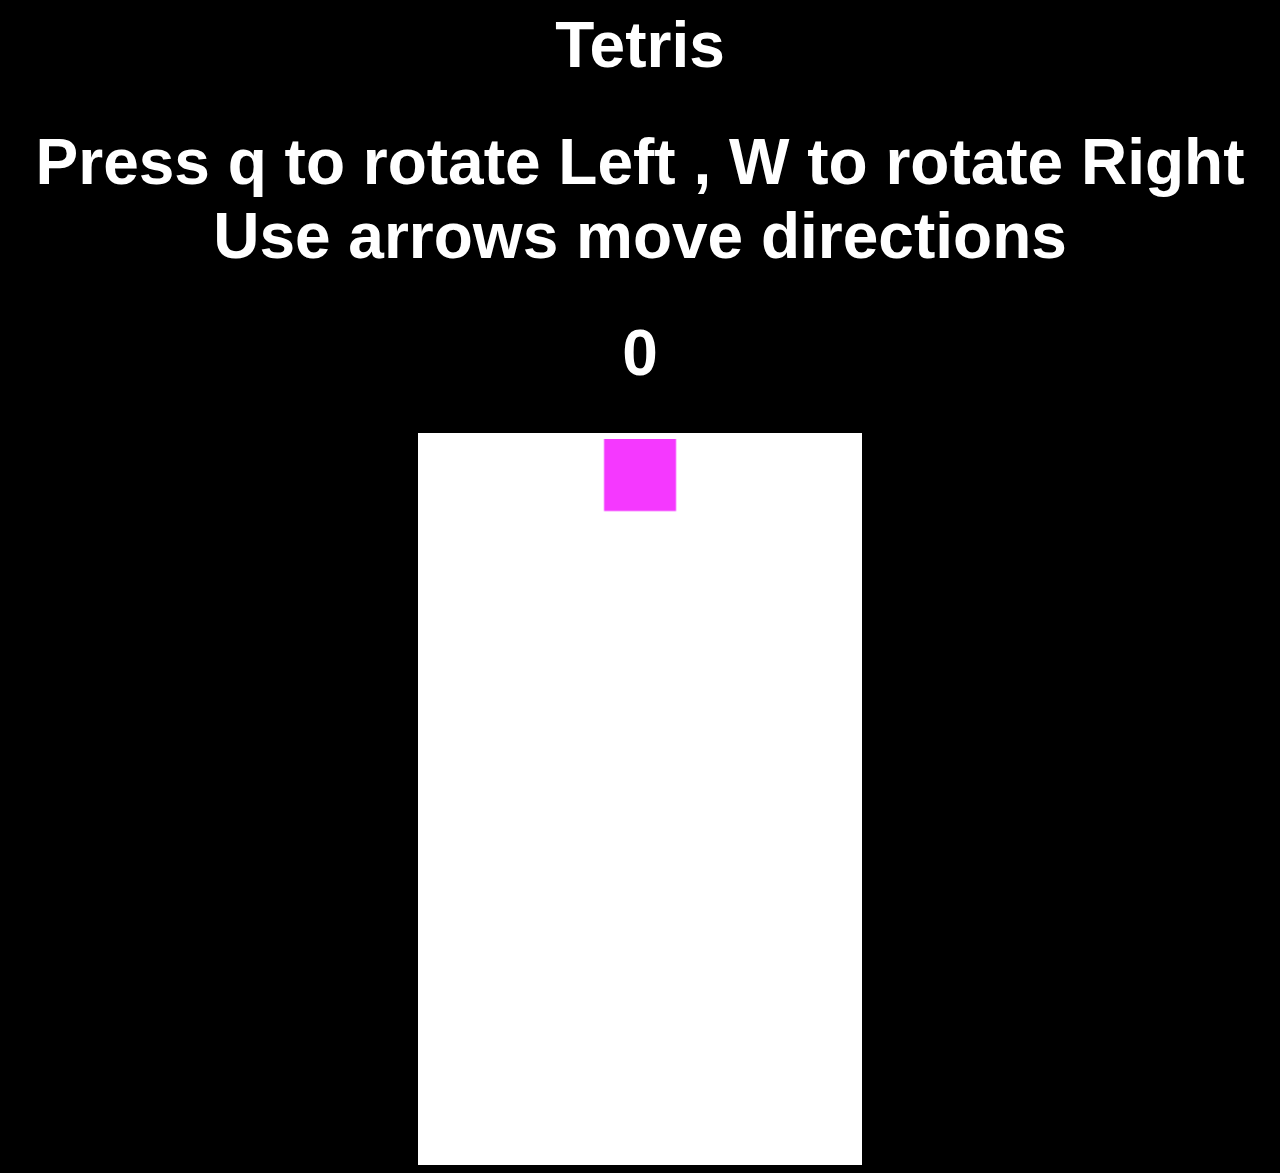
<file: index.html>
<html>
<head>
    <title>Tetris</title>
    <link rel="stylesheet" href="style.css">
    <link href="https://fonts.googleapis.com/css?family=Lobster" rel="stylesheet" type="text/css">
<!--this was created from the two examples and a couple you tube tutorials i looked at -->
</head>
<body>
<h1>Tetris</h1>
<h1>Press q to rotate Left , W to rotate Right <br>
    Use arrows move directions</h1>
<h1 id="score"></h1>

<canvas id="tetris" width="240" height="400"></canvas>
<!--the size of the canvas got strange oif i tried to put in the the style sheet-->
<script src="tetris.js"></script>


</body>
</html>
</file>
<file: style.css>
body {
    background: #000;
    color: #fff;
    font-family: "Arial Black", sans-serif;
    font-size: 2em;
    text-align: center;
}
canvas {
    border: solid .2em #fff;
    height: 80vh;
}
</file>
